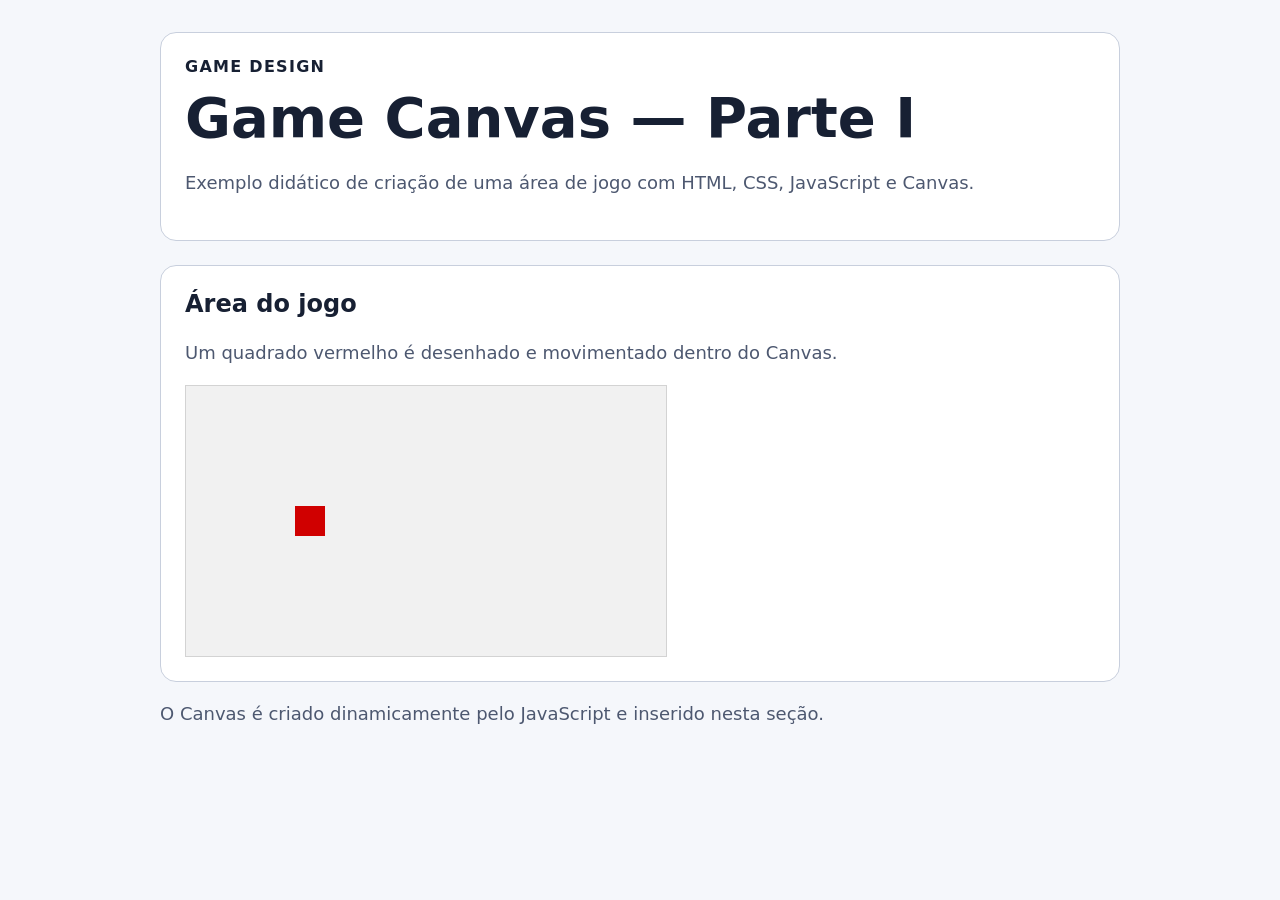
<file: index.html>
<!DOCTYPE html>
<html lang="pt-BR">
<head>
    <meta charset="UTF-8">
    <meta name="viewport" content="width=device-width, initial-scale=1.0">

    <meta
        name="description"
        content="Introdução didática ao HTML Canvas com JavaScript."
    >

    <title>Game Canvas — Parte I</title>

    <link rel="stylesheet" href="css/styles.css">
</head>
<body>
    <main class="page">
        <header class="page__header">
            <p class="eyebrow">Game Design</p>
            <h1>Game Canvas — Parte I</h1>

            <p class="introduction">
                Exemplo didático de criação de uma área de jogo com HTML,
                CSS, JavaScript e Canvas.
            </p>
        </header>

        <section
            id="game-container"
            class="game-container"
            aria-labelledby="game-title"
        >
            <h2 id="game-title">Área do jogo</h2>

            <p id="game-description">
                Um quadrado vermelho é desenhado e movimentado dentro do
                Canvas.
            </p>

            <div id="canvas-host" class="canvas-host"></div>
        </section>

        <p class="instructions">
            O Canvas é criado dinamicamente pelo JavaScript e inserido nesta
            seção.
        </p>

        <noscript>
            Este exemplo precisa do JavaScript ativado no navegador.
        </noscript>
    </main>

    <script type="module" src="js/game.js"></script>
</body>
</html>
</file>
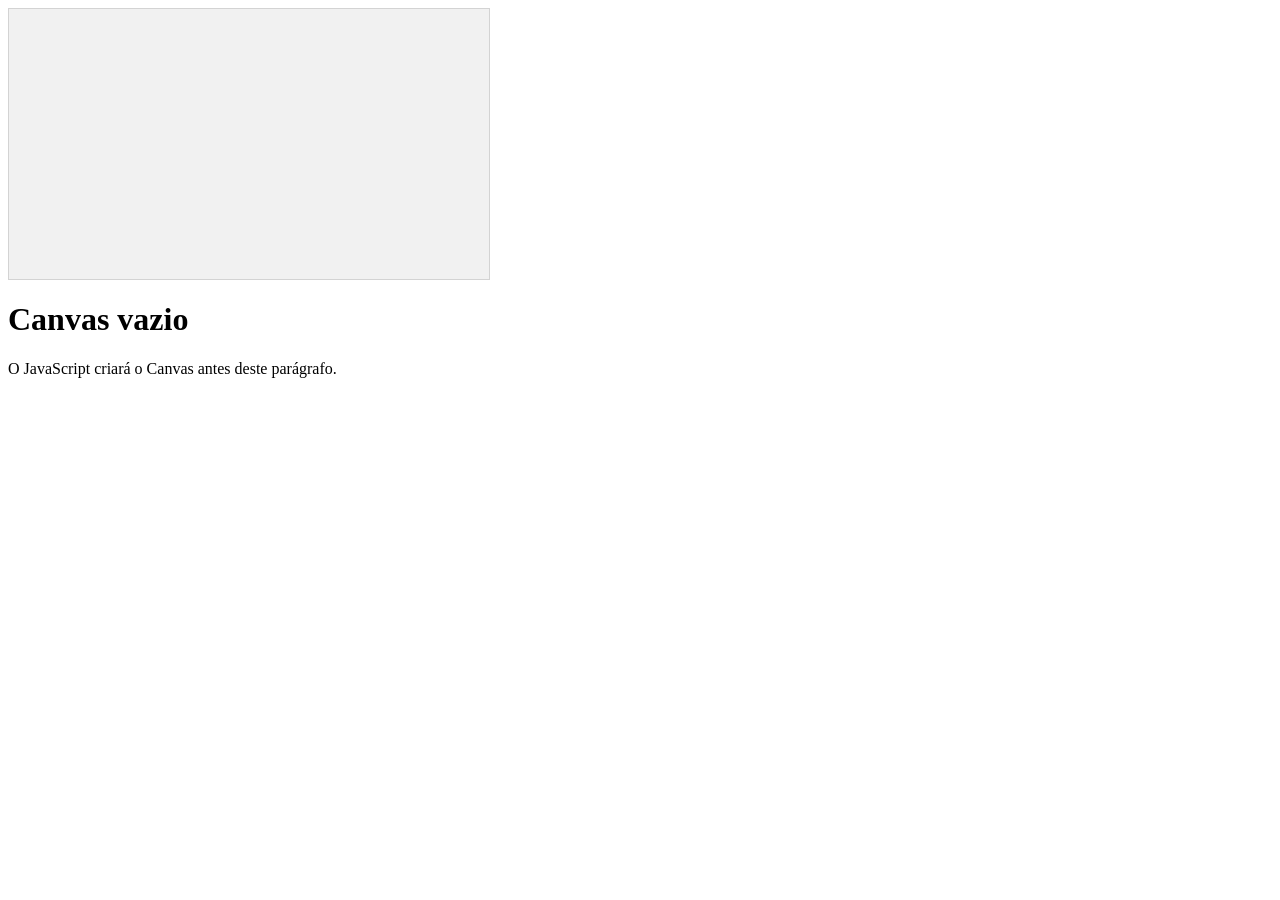
<file: exemplos/01-canvas-vazio.html>
<!DOCTYPE html>
<html lang="pt-BR">
<head>
    <meta charset="UTF-8">
    <meta name="viewport" content="width=device-width, initial-scale=1.0">
    <title>Exemplo 1 — Canvas vazio</title>

    <style>
        canvas {
            display: block;
            max-width: 100%;
            height: auto;
            border: 1px solid #d3d3d3;
            background-color: #f1f1f1;
        }
    </style>
</head>
<body>
    <h1>Canvas vazio</h1>
    <p>O JavaScript criará o Canvas antes deste parágrafo.</p>

    <script>
        "use strict";

        const gameArea = {
            canvas: document.createElement("canvas"),
            context: null,

            start() {
                this.canvas.width = 480;
                this.canvas.height = 270;

                const context = this.canvas.getContext("2d");

                if (context === null) {
                    throw new Error("Contexto 2D indisponível.");
                }

                this.context = context;

                document.body.insertBefore(
                    this.canvas,
                    document.body.firstChild
                );
            }
        };

        function startGame() {
            gameArea.start();
        }

        startGame();
    </script>
</body>
</html>
</file>
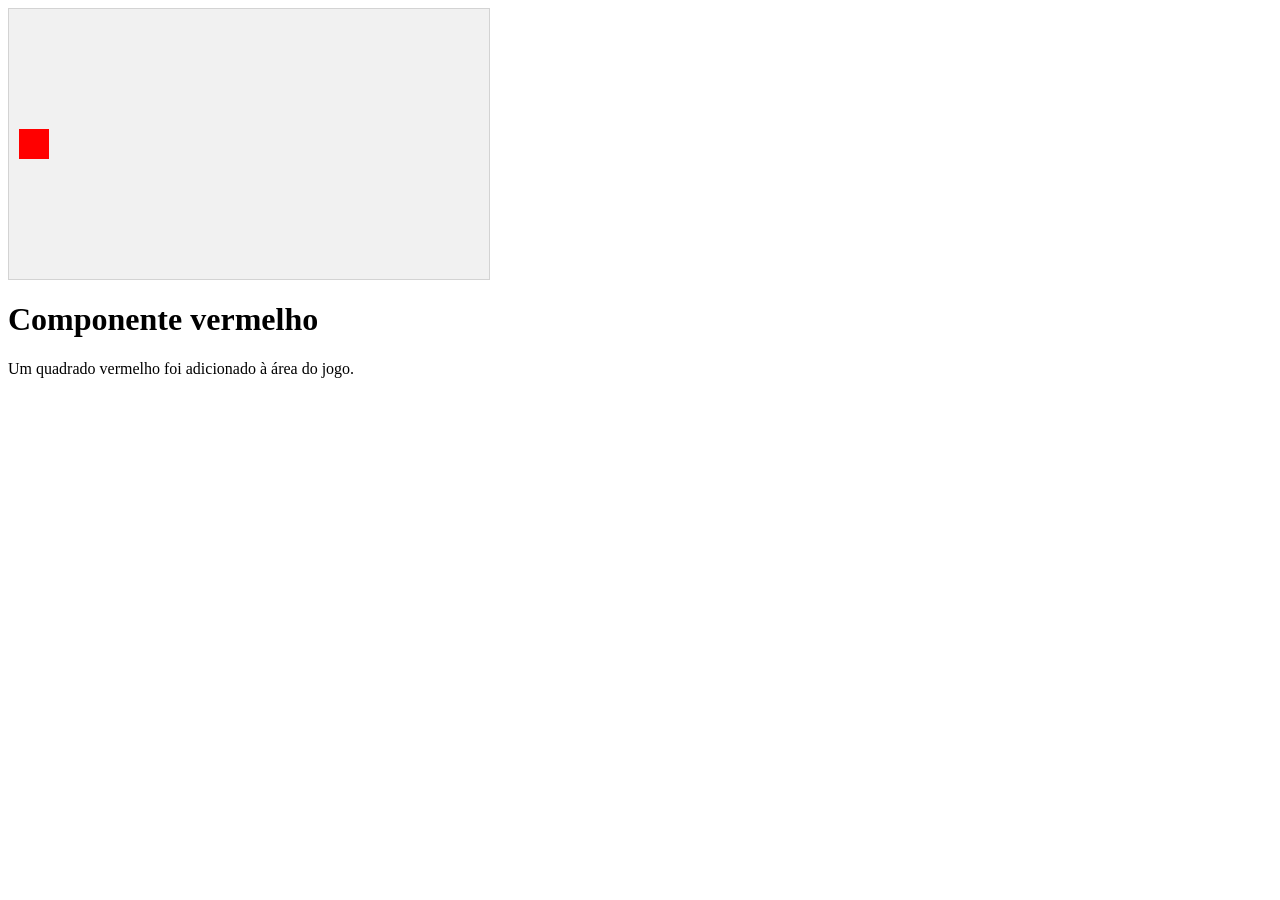
<file: exemplos/02-componente-vermelho.html>
<!DOCTYPE html>
<html lang="pt-BR">
<head>
    <meta charset="UTF-8">
    <meta name="viewport" content="width=device-width, initial-scale=1.0">
    <title>Exemplo 2 — Componente vermelho</title>

    <style>
        canvas {
            display: block;
            max-width: 100%;
            height: auto;
            border: 1px solid #d3d3d3;
            background-color: #f1f1f1;
        }
    </style>
</head>
<body>
    <h1>Componente vermelho</h1>
    <p>Um quadrado vermelho foi adicionado à área do jogo.</p>

    <script>
        "use strict";

        const gameArea = {
            canvas: document.createElement("canvas"),
            context: null,

            start() {
                this.canvas.width = 480;
                this.canvas.height = 270;

                const context = this.canvas.getContext("2d");

                if (context === null) {
                    throw new Error("Contexto 2D indisponível.");
                }

                this.context = context;
                document.body.prepend(this.canvas);
            }
        };

        class Component {
            constructor(width, height, color, x, y) {
                this.width = width;
                this.height = height;
                this.color = color;
                this.x = x;
                this.y = y;
            }

            draw(context) {
                context.fillStyle = this.color;
                context.fillRect(
                    this.x,
                    this.y,
                    this.width,
                    this.height
                );
            }
        }

        function startGame() {
            gameArea.start();

            const gamePiece = new Component(
                30,
                30,
                "red",
                10,
                120
            );

            gamePiece.draw(gameArea.context);
        }

        startGame();
    </script>
</body>
</html>
</file>
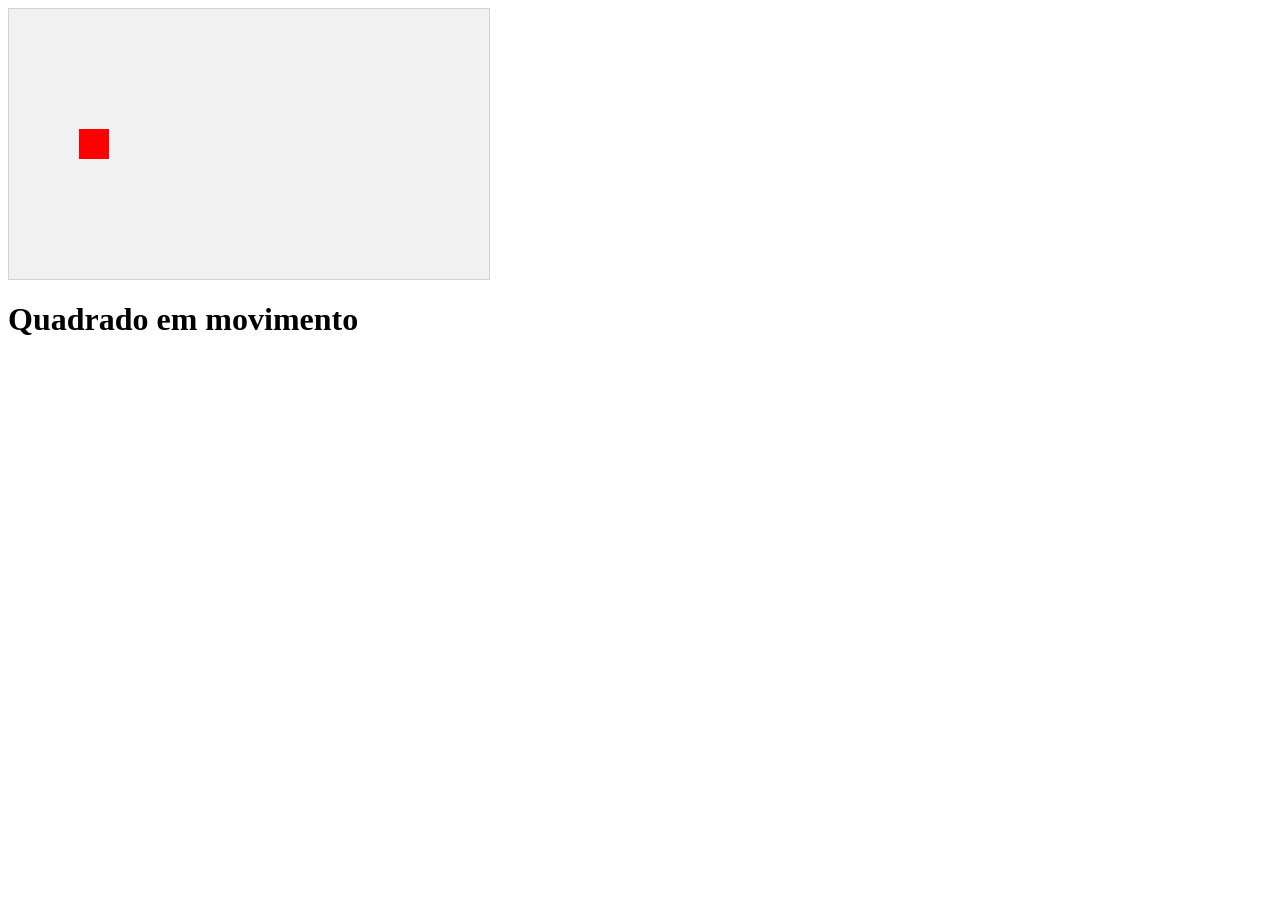
<file: exemplos/03-animacao.html>
<!DOCTYPE html>
<html lang="pt-BR">
<head>
    <meta charset="UTF-8">
    <meta name="viewport" content="width=device-width, initial-scale=1.0">
    <title>Exemplo 3 — Animação</title>

    <style>
        canvas {
            display: block;
            max-width: 100%;
            height: auto;
            border: 1px solid #d3d3d3;
            background-color: #f1f1f1;
        }
    </style>
</head>
<body>
    <h1>Quadrado em movimento</h1>

    <script>
        "use strict";

        const gameArea = {
            canvas: document.createElement("canvas"),
            context: null,

            start() {
                this.canvas.width = 480;
                this.canvas.height = 270;

                const context = this.canvas.getContext("2d");

                if (context === null) {
                    throw new Error("Contexto 2D indisponível.");
                }

                this.context = context;
                document.body.prepend(this.canvas);
            },

            clear() {
                this.context.clearRect(
                    0,
                    0,
                    this.canvas.width,
                    this.canvas.height
                );
            }
        };

        class Component {
            constructor(width, height, color, x, y) {
                this.width = width;
                this.height = height;
                this.color = color;
                this.x = x;
                this.y = y;
            }

            draw(context) {
                context.fillStyle = this.color;
                context.fillRect(
                    this.x,
                    this.y,
                    this.width,
                    this.height
                );
            }
        }

        let gamePiece;

        function startGame() {
            gameArea.start();
            gamePiece = new Component(30, 30, "red", 10, 120);
            requestAnimationFrame(updateGameArea);
        }

        function updateGameArea() {
            gameArea.clear();
            gamePiece.x += 1;

            if (gamePiece.x > gameArea.canvas.width) {
                gamePiece.x = -gamePiece.width;
            }

            gamePiece.draw(gameArea.context);
            requestAnimationFrame(updateGameArea);
        }

        startGame();
    </script>
</body>
</html>
</file>
<file: css/styles.css>
/*
 * Game Canvas — Parte I
 * Estilos separados do HTML para facilitar manutenção e reutilização.
 */

:root {
    color-scheme: light;

    --page-background: #f5f7fb;
    --surface: #ffffff;
    --text: #172033;
    --muted-text: #4d5870;
    --border: #c8cfdd;
    --canvas-background: #f1f1f1;
    --focus: #0b57d0;

    font-family:
        Inter, system-ui, -apple-system, BlinkMacSystemFont, "Segoe UI",
        sans-serif;
}

* {
    box-sizing: border-box;
}

body {
    min-height: 100vh;
    margin: 0;
    background: var(--page-background);
    color: var(--text);
}

.page {
    width: min(960px, calc(100% - 2rem));
    margin-inline: auto;
    padding-block: 2rem;
}

.page__header,
.game-container {
    padding: 1.5rem;
    border: 1px solid var(--border);
    border-radius: 1rem;
    background: var(--surface);
}

.page__header {
    margin-bottom: 1.5rem;
}

.eyebrow {
    margin: 0;
    font-weight: 700;
    letter-spacing: 0.08em;
    text-transform: uppercase;
}

h1,
h2 {
    line-height: 1.2;
}

h1 {
    margin-block: 0.5rem;
    font-size: clamp(2rem, 5vw, 3.5rem);
}

h2 {
    margin-top: 0;
}

.introduction,
.instructions,
#game-description {
    color: var(--muted-text);
    font-size: 1.125rem;
    line-height: 1.6;
}

.game-container {
    overflow-x: auto;
}

canvas {
    display: block;
    max-width: 100%;
    height: auto;
    margin-top: 1rem;
    border: 1px solid #d3d3d3;
    background-color: var(--canvas-background);
}

canvas:focus-visible {
    outline: 3px solid var(--focus);
    outline-offset: 4px;
}

noscript {
    display: block;
    margin-top: 1rem;
    padding: 1rem;
    border: 1px solid #9b1c1c;
    background: #fff1f1;
}
</file>
